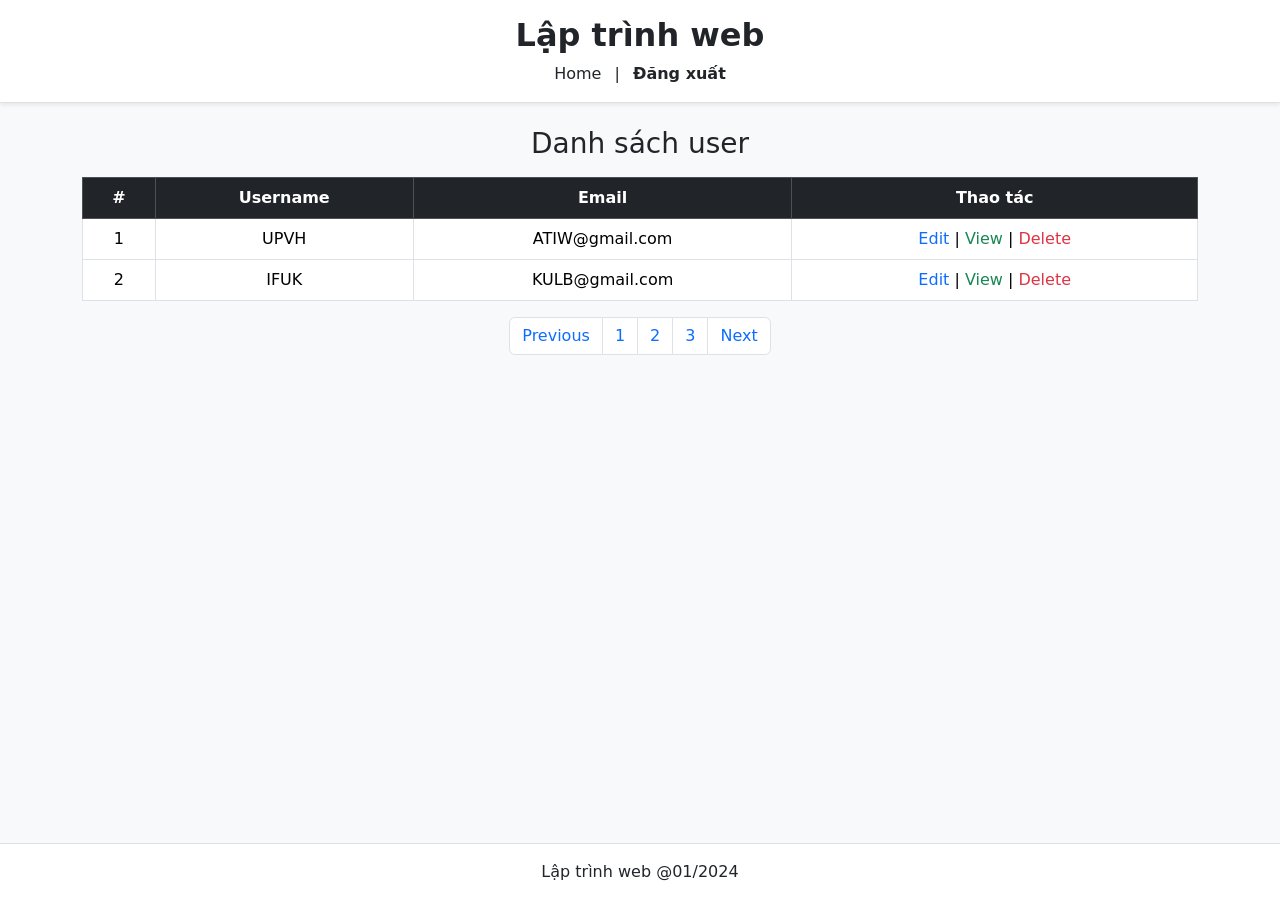
<file: laptrinhweb/list.html>
<!DOCTYPE html>
<html lang="vi">

<head>
    <meta charset="UTF-8">
    <meta name="viewport" content="width=device-width, initial-scale=1">
    <title>Danh sách user</title>
    <!-- Bootstrap CSS -->
    <link href="https://cdn.jsdelivr.net/npm/bootstrap@5.3.0/dist/css/bootstrap.min.css" rel="stylesheet">
</head>

<body class="d-flex flex-column min-vh-100 bg-light">

    
    <header class="text-center p-3 border-bottom bg-white shadow-sm">
        <h2 class="fw-bold">Lập trình web</h2>
        <nav>
            <a href="index.html" class="mx-2 text-dark text-decoration-none">Home</a> |
            <a href="login.html" class="mx-2 text-dark text-decoration-none fw-bold">Đăng xuất</a>
        </nav>
    </header>
    <main class="container my-4 flex-grow-1">
        <h3 class="text-center mb-3">Danh sách user</h3>
        <div class="table-responsive">
            <table class="table table-bordered text-center">
                <thead class="table-dark">
                    <tr>
                        <th>#</th>
                        <th>Username</th>
                        <th>Email</th>
                        <th>Thao tác</th>
                    </tr>
                </thead>
                <tbody>
                    <tr>
                        <td>1</td>
                        <td>UPVH</td>
                        <td>ATIW@gmail.com</td>
                        <td>
                            <a href="#" class="text-primary text-decoration-none">Edit</a> |
                            <a href="#" class="text-success text-decoration-none">View</a> |
                            <a href="#" class="text-danger text-decoration-none">Delete</a>
                        </td>
                    </tr>
                    <tr>
                        <td>2</td>
                        <td>IFUK</td>
                        <td>KULB@gmail.com</td>
                        <td>
                            <a href="#" class="text-primary text-decoration-none">Edit</a> |
                            <a href="#" class="text-success text-decoration-none">View</a> |
                            <a href="#" class="text-danger text-decoration-none">Delete</a>
                        </td>
                    </tr>
                </tbody>
            </table>
        </div>
        <nav class="d-flex justify-content-center">
            <ul class="pagination">
                <li class="page-item"><a class="page-link" href="#">Previous</a></li>
                <li class="page-item"><a class="page-link" href="#">1</a></li>
                <li class="page-item"><a class="page-link" href="#">2</a></li>
                <li class="page-item"><a class="page-link" href="#">3</a></li>
                <li class="page-item"><a class="page-link" href="#">Next</a></li>
            </ul>
        </nav>
    </main>
    <footer class="text-center p-3 border-top bg-white mt-auto">
        <p class="mb-0">Lập trình web @01/2024</p>
    </footer>

    <script src="https://cdn.jsdelivr.net/npm/bootstrap@5.3.0/dist/js/bootstrap.bundle.min.js"></script>
</body>

</html>
</file>
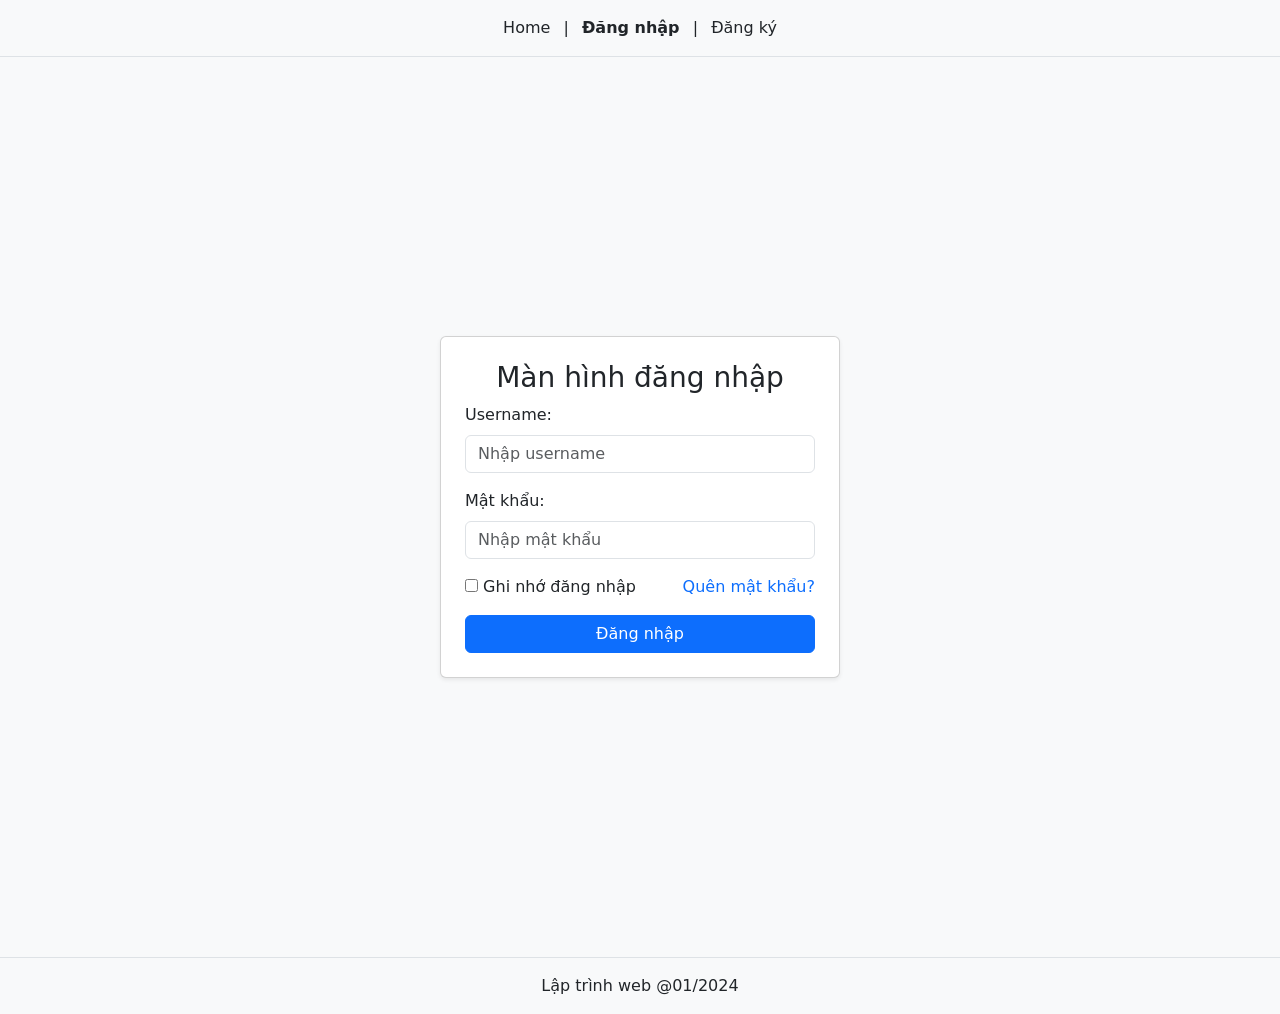
<file: laptrinhweb/login.html>
<!DOCTYPE html>
<html lang="vi">

<head>
    <meta charset="UTF-8">
    <meta name="viewport" content="width=device-width, initial-scale=1">
    <title>Đăng nhập</title>
    <!-- Bootstrap CDN -->
    <link href="https://cdn.jsdelivr.net/npm/bootstrap@5.3.0/dist/css/bootstrap.min.css" rel="stylesheet">
</head>

<body class="bg-light">

    <!-- Header -->
    <header class="text-center p-3 border-bottom">
        <nav>
            <a href="index.html" class="mx-2 text-dark text-decoration-none">Home</a> |
            <a href="login.html" class="mx-2 text-dark text-decoration-none fw-bold">Đăng nhập</a> |
            <a href="register.html" class="mx-2 text-dark text-decoration-none">Đăng ký</a>
        </nav>
    </header>

   
    <main class="d-flex justify-content-center align-items-center vh-100">
        <div class="card p-4 shadow-sm" style="width: 400px;">
            <h3 class="text-center">Màn hình đăng nhập</h3>
            <form>
                <div class="mb-3">
                    <label for="username" class="form-label">Username:</label>
                    <input type="text" id="username" class="form-control" placeholder="Nhập username" required>
                </div>
                <div class="mb-3">
                    <label for="password" class="form-label">Mật khẩu:</label>
                    <input type="password" id="password" class="form-control" placeholder="Nhập mật khẩu" required>
                </div>
                <div class="d-flex justify-content-between align-items-center mb-3">
                    <div>
                        <input type="checkbox" id="remember">
                        <label for="remember">Ghi nhớ đăng nhập</label>
                    </div>
                    <a href="#" class="text-decoration-none">Quên mật khẩu?</a>
                </div>
                <button type="submit" class="btn btn-primary w-100">Đăng nhập</button>
            </form>
        </div>
    </main>
    <footer class="text-center p-3 border-top">
        <p class="mb-0">Lập trình web @01/2024</p>
    </footer>
    <script src="https://cdn.jsdelivr.net/npm/bootstrap@5.3.0/dist/js/bootstrap.bundle.min.js"></script>
</body>

</html>
</file>
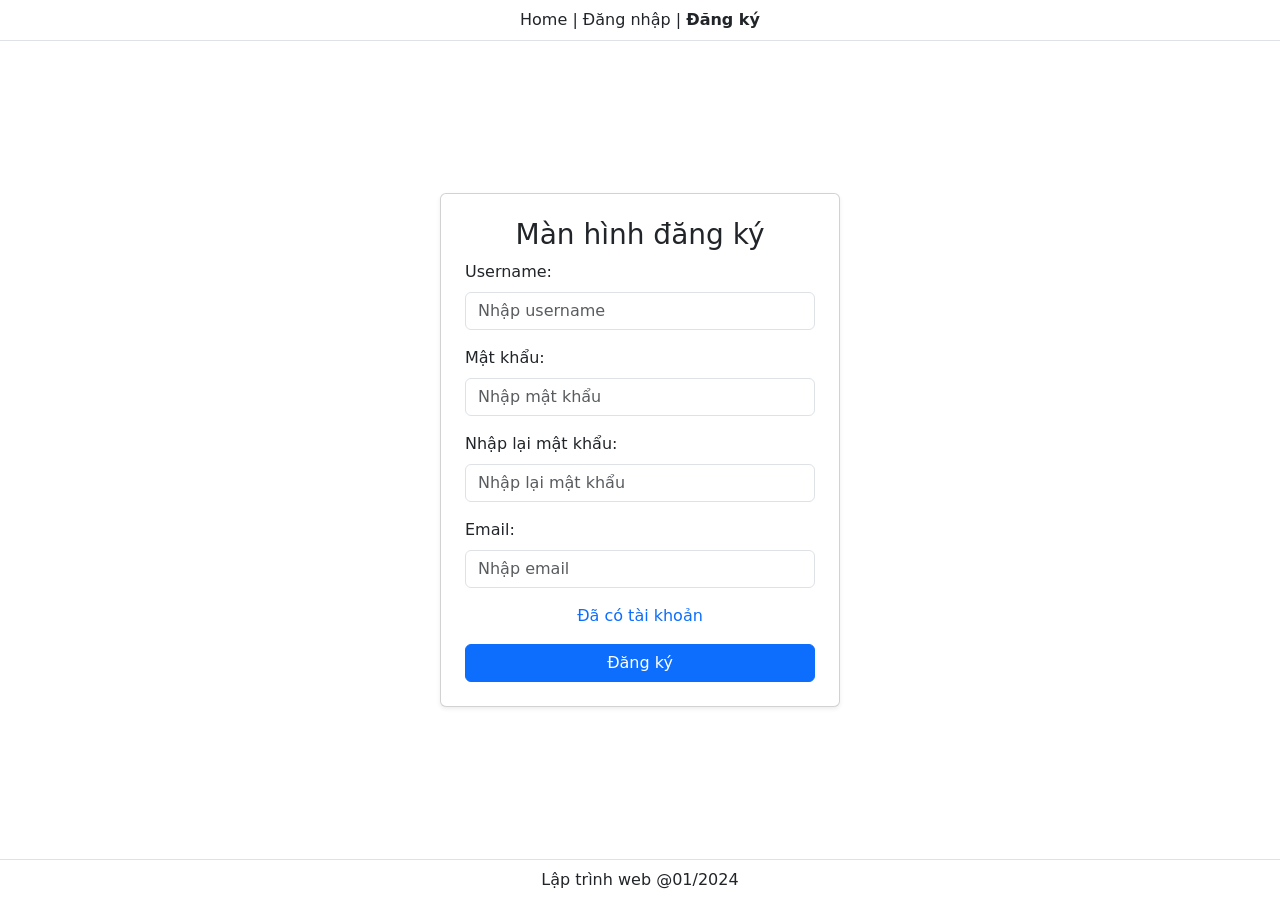
<file: laptrinhweb/register.html>
<!DOCTYPE html>
<html lang="vi">

<head>
    <meta charset="UTF-8">
    <meta name="viewport" content="width=device-width, initial-scale=1.0">
    <title>Đăng ký</title>
    <link href="https://cdn.jsdelivr.net/npm/bootstrap@5.3.0/dist/css/bootstrap.min.css" rel="stylesheet">
</head>

<body class="d-flex flex-column min-vh-100">
    <header class="text-center p-2 border-bottom">
        <nav>
            <a href="index.html" class="text-dark text-decoration-none">Home</a> |
            <a href="login.html" class="text-dark text-decoration-none">Đăng nhập</a> |
            <a href="register.html" class="text-dark text-decoration-none fw-bold">Đăng ký</a>
        </nav>
    </header>

    <main class="flex-grow-1 d-flex justify-content-center align-items-center">
        <div class="card p-4 shadow-sm" style="width: 400px;">
            <h3 class="text-center">Màn hình đăng ký</h3>
            <form>
                <div class="mb-3">
                    <label class="form-label">Username:</label>
                    <input type="text" class="form-control" placeholder="Nhập username">
                </div>
                <div class="mb-3">
                    <label class="form-label">Mật khẩu:</label>
                    <input type="password" class="form-control" placeholder="Nhập mật khẩu">
                </div>
                <div class="mb-3">
                    <label class="form-label">Nhập lại mật khẩu:</label>
                    <input type="password" class="form-control" placeholder="Nhập lại mật khẩu">
                </div>
                <div class="mb-3">
                    <label class="form-label">Email:</label>
                    <input type="email" class="form-control" placeholder="Nhập email">
                </div>
                <div class="mb-3 text-center">
                    <a href="login.html" class="text-decoration-none">Đã có tài khoản</a>
                </div>
                <button type="submit" class="btn btn-primary w-100">Đăng ký</button>
            </form>
        </div>
    </main>
    <footer class="text-center p-2 border-top">
        <p class="m-0">Lập trình web @01/2024</p>
    </footer>
    <script src="https://cdn.jsdelivr.net/npm/bootstrap@5.3.0/dist/js/bootstrap.bundle.min.js"></script>
</body>

</html>
</file>
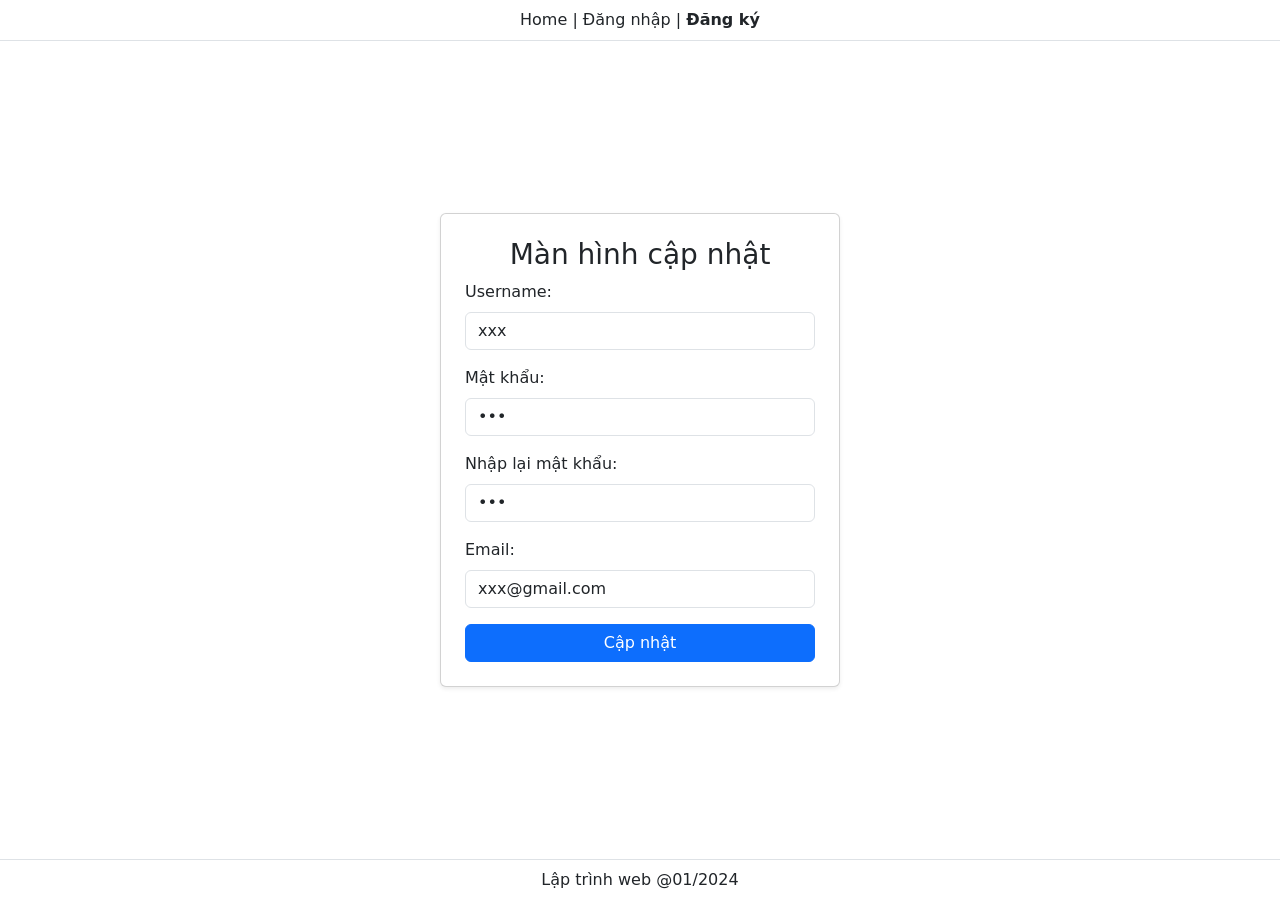
<file: laptrinhweb/update.html>
<!DOCTYPE html>
<html lang="vi">

<head>
    <meta charset="UTF-8">
    <meta name="viewport" content="width=device-width, initial-scale=1.0">
    <title>Cập nhật</title>
    <link href="https://cdn.jsdelivr.net/npm/bootstrap@5.3.0/dist/css/bootstrap.min.css" rel="stylesheet">
</head>

<body class="d-flex flex-column min-vh-100">
    <header class="text-center p-2 border-bottom">
            <nav>
                <a href="index.html" class="text-dark text-decoration-none">Home</a> |
                <a href="login.html" class="text-dark text-decoration-none">Đăng nhập</a> |
                <a href="register.html" class="text-dark text-decoration-none fw-bold">Đăng ký</a>
            </nav>
    </header>
    <main class="flex-grow-1 d-flex justify-content-center align-items-center">
        <div class="card p-4 shadow-sm" style="width: 400px;">
            <h3 class="text-center">Màn hình cập nhật</h3>
            <form>
                <div class="mb-3">
                    <label class="form-label">Username:</label>
                    <input type="text" class="form-control" value="xxx">
                </div>
                <div class="mb-3">
                    <label class="form-label">Mật khẩu:</label>
                    <input type="password" class="form-control" value="xxx">
                </div>
                <div class="mb-3">
                    <label class="form-label">Nhập lại mật khẩu:</label>
                    <input type="password" class="form-control" value="xxx">
                </div>
                <div class="mb-3">
                    <label class="form-label">Email:</label>
                    <input type="email" class="form-control" value="xxx@gmail.com">
                </div>
                <button type="submit" class="btn btn-primary w-100">Cập nhật</button>
            </form>
        </div>
    </main>

    <footer class="text-center p-2 border-top">
        <p class="m-0">Lập trình web @01/2024</p>
    </footer>

    <script src="https://cdn.jsdelivr.net/npm/bootstrap@5.3.0/dist/js/bootstrap.bundle.min.js"></script>
</body>

</html>
</file>
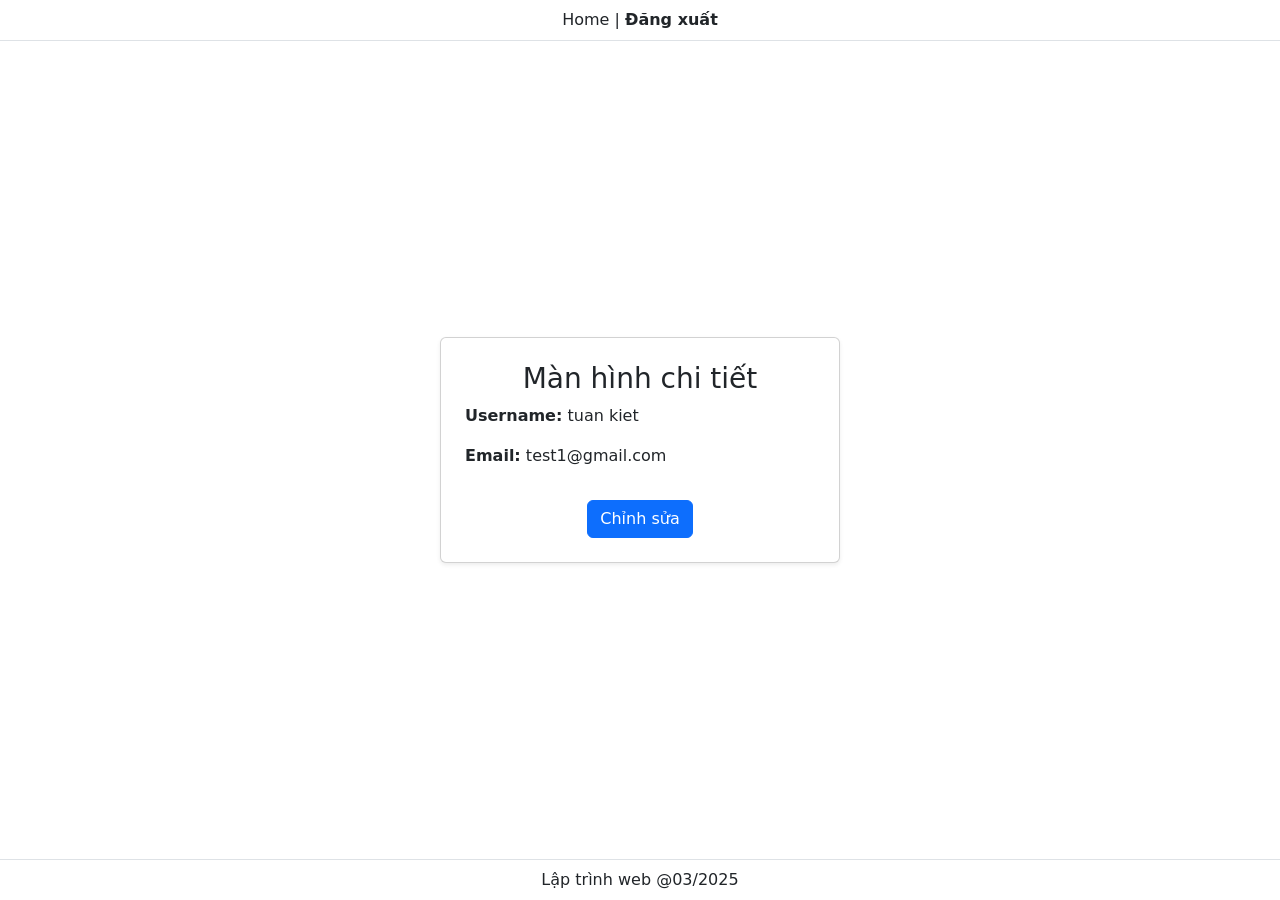
<file: laptrinhweb/view.html>
<!DOCTYPE html>
<html lang="vi">

<head>
    <meta charset="UTF-8">
    <meta name="viewport" content="width=device-width, initial-scale=1.0">
    <title>Chi tiết</title>
    <link href="https://cdn.jsdelivr.net/npm/bootstrap@5.3.0/dist/css/bootstrap.min.css" rel="stylesheet">
</head>

<body class="d-flex flex-column min-vh-100">


    <header class="text-center p-2 border-bottom">
        <nav>
            <a href="index.html" class="text-dark text-decoration-none">Home</a> |
            <a href="logout.html" class="text-dark text-decoration-none fw-bold">Đăng xuất</a>
        </nav>
    </header>

 
    <main class="flex-grow-1 d-flex justify-content-center align-items-center">
        <div class="card p-4 shadow-sm" style="width: 400px;">
            <h3 class="text-center">Màn hình chi tiết</h3>
            <div class="mb-3">
                <p><strong>Username:</strong> tuan kiet</p>
                <p><strong>Email:</strong> test1@gmail.com</p>
            </div>
            <div class="text-center">
                <button class="btn btn-primary">Chỉnh sửa</button>
            </div>
        </div>
    </main>

    <footer class="text-center p-2 border-top">
        <p class="m-0">Lập trình web @03/2025</p>
    </footer>

    <script src="https://cdn.jsdelivr.net/npm/bootstrap@5.3.0/dist/js/bootstrap.bundle.min.js"></script>
</body>

</html>
</file>
